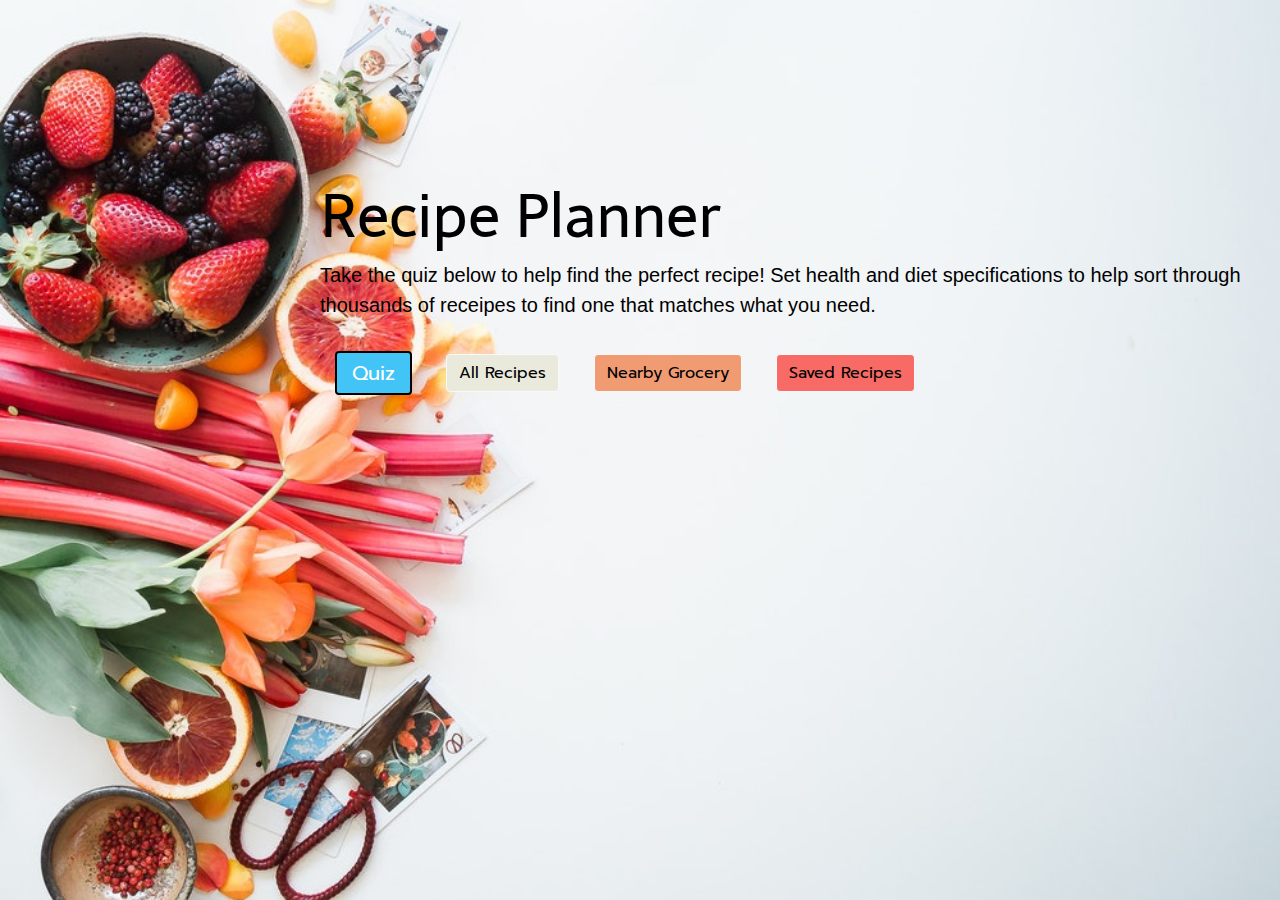
<file: index.html>
<!DOCTYPE html>
<html lang="en">
<header>
    <meta charset="UTF-8">
    <meta name="viewport" content="width=device-width, initial-scale=1.0">

    <!--link css here-->
    <link rel="stylesheet" type="text/css" href="assets/css/reset.css">
    <link rel="stylesheet" href="https://stackpath.bootstrapcdn.com/bootstrap/4.3.1/css/bootstrap.min.css" integrity="sha384-ggOyR0iXCbMQv3Xipma34MD+dH/1fQ784/j6cY/iJTQUOhcWr7x9JvoRxT2MZw1T" crossorigin="anonymous">
    <link rel="stylesheet" type="text/css" href="assets/css/style.css">
    <link href="https://fonts.googleapis.com/css?family=Archivo+Black|Prompt|Sarala:700|Teko" rel="stylesheet">
    <title>Recipe Planner</title>

    <!-- Attribution Requirement -->
    <script src="https://developer.edamam.com/attribution/badge.js"></script>

</header>

<body>

    <!-- Jumbotron with the 3 buttons -->
    <div class="main-jumbotron">
            <h1 class="display-4">Recipe Planner</h1>
            <p class="lead">Take the quiz below to help find the perfect recipe! Set health and diet specifications to help sort through thousands of receipes to find one that matches what you need.</p>
            <button id = "quiz-button" class = "btn btn-light" onclick="window.location.href='quiz.html'">Quiz</button>
            
            <button id = "recipes-button" class = "btn btn-light" onclick="window.location.href='recipes.html'">All Recipes</button>
            
            <button id = "other-button" class = "btn btn-light" onclick="window.location.href='store.html'">Nearby Grocery</button>

            <button id = "saved-button" class = "btn btn-light" onclick="window.location.href='favorites.html'">Saved Recipes</button>
            <div id="edamam-badge"></div>

    </div>

    <!--link javascript/jquery here-->
    <script src="https://cdnjs.cloudflare.com/ajax/libs/jquery/3.2.1/jquery.min.js"></script>

</body>
</html>
</file>
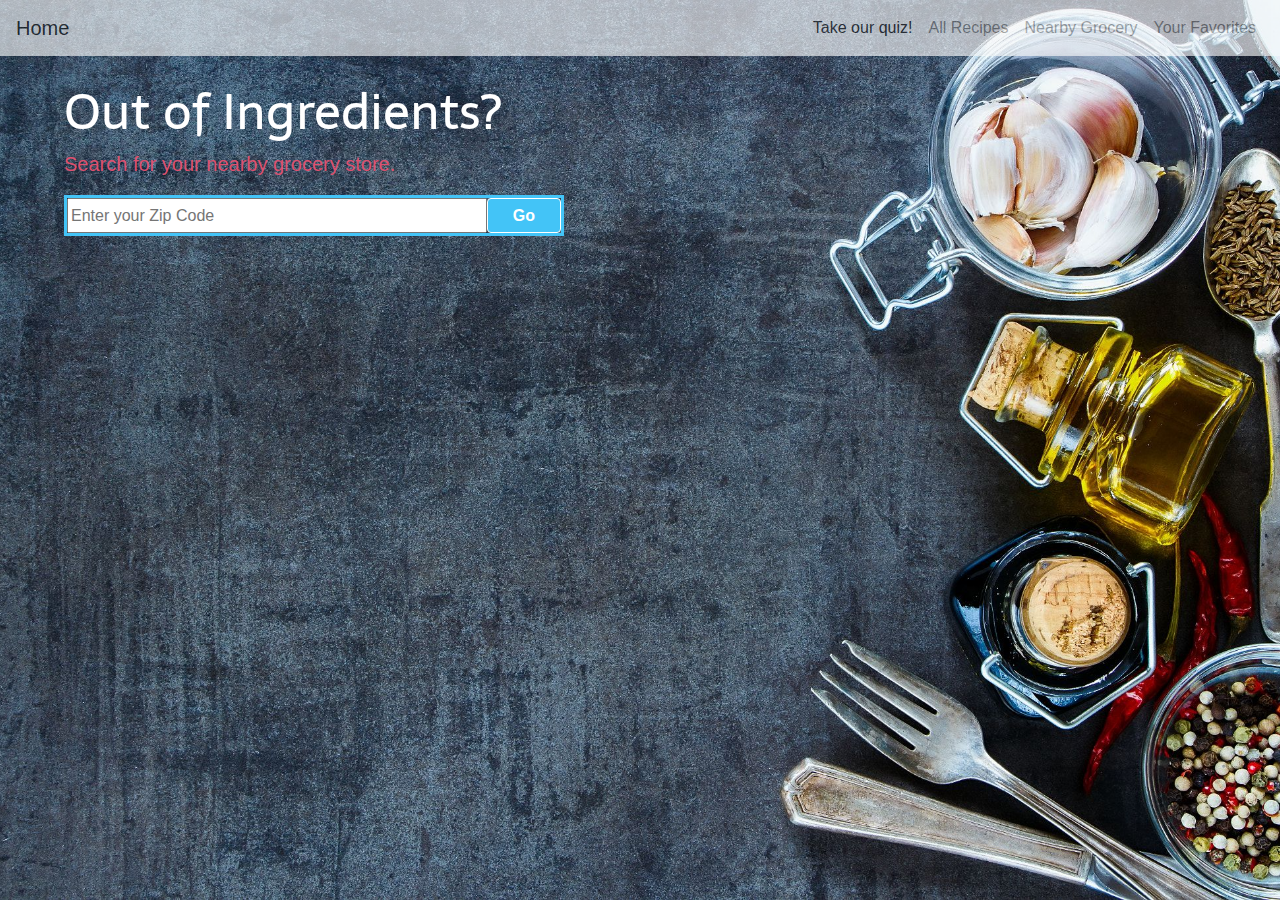
<file: store.html>
<!DOCTYPE html>
<html lang="en">
<head>
    <meta charset="UTF-8">
    <meta name="viewport" content="width=device-width, initial-scale=1.0">
    <meta http-equiv="X-UA-Compatible" content="ie=edge">
    <title>Document</title>
    <link rel="stylesheet" href="https://stackpath.bootstrapcdn.com/bootstrap/4.3.1/css/bootstrap.min.css" integrity="sha384-ggOyR0iXCbMQv3Xipma34MD+dH/1fQ784/j6cY/iJTQUOhcWr7x9JvoRxT2MZw1T" crossorigin="anonymous">
    <link rel="stylesheet" type="text/css" 
    href="assets/css/store.css">
    <link href="https://fonts.googleapis.com/css?family=Archivo+Black|Prompt|Sarala:700|Teko" rel="stylesheet">
</head>
<body>

    <!-- Nav Bar -->
    <nav class="navbar navbar-expand-lg navbar-light bg-light">
        <a class="navbar-brand" href="index.html">Home</a>
        <button class="navbar-toggler" type="button" data-toggle="collapse" data-target="#navbarNav" aria-controls="navbarNav" aria-expanded="false" aria-label="Toggle navigation">
            <span class="navbar-toggler-icon"></span>
        </button>
        <div class="collapse navbar-collapse" id="navbarNav">
            <ul class="navbar-nav ml-auto">
            <li class="nav-item active">
                <a class="nav-link" href="quiz.html">Take our quiz! <span class="sr-only">(current)</span></a>
            </li>
            <li class="nav-item">
                <a class="nav-link" href="recipes.html">All Recipes</a>
            </li>
            <li class="nav-item">
                <a class="nav-link" href="store.html">Nearby Grocery</a>
            </li>
            <li class="nav-item">
                <a class="nav-link" href="favorites.html">Your Favorites</a>
            </li>
            </ul>
        </div>
    </nav>

    <!-- Search Jumbotron -->
    <div class="main-jumbotron" id = "search-jumbotron">
        <h1 class="display-4">Out of Ingredients?</h1>
        <p class="lead" id = "zipcodeP">Search for your nearby grocery store.</p>
    
        <!-- Zip Code Search Bar -->
        <form class="example" action="action_page.php" id = "search-bar">
            <input type="text" placeholder="Enter your Zip Code" id="zipcode" autocomplete="off">
            <input class="btn" id="zipcodeSubmit" type="submit" value="Go">
        </form>
    </div>

    <!-- Google Maps Embedded -->
    <iframe
        width="600"
        height="450"
        frameborder="0" style="border:0"
        src="" allowfullscreen>
    </iframe>
    
    <!-- Jquery/bootstrap logic script -->
    <script src="https://cdnjs.cloudflare.com/ajax/libs/jquery/3.2.1/jquery.min.js"></script>
    <script type="text/javascript" src ="assets/javascript/store.js"></script>
    <script src="https://cdnjs.cloudflare.com/ajax/libs/popper.js/1.14.7/umd/popper.min.js" integrity="sha384-UO2eT0CpHqdSJQ6hJty5KVphtPhzWj9WO1clHTMGa3JDZwrnQq4sF86dIHNDz0W1" crossorigin="anonymous"></script>
    <script src="https://stackpath.bootstrapcdn.com/bootstrap/4.3.1/js/bootstrap.min.js" integrity="sha384-JjSmVgyd0p3pXB1rRibZUAYoIIy6OrQ6VrjIEaFf/nJGzIxFDsf4x0xIM+B07jRM" crossorigin="anonymous"></script>
</body>
</html>
</file>
<file: assets/css/style.css>
body, html {
    background-image: url("../images/background9.jpeg");
    height: 100%;
    background-repeat: no-repeat;
    background-size: cover;
    background-position: center;
}

.main-jumbotron {
    text-align: left;
    position: relative;
    width: 75%;
    top: 20%;
    left: 25%;;
    color: black;
    margin: 0;
}

.display-4 {
    font-family: 'Sarala', sans-serif;
    font-size: 60px;
}

#edaman {
    font-family: 'Teko', sans-serif;
    font-size: 20px;
}

button {
    margin: 15px;
    margin-bottom: 25px;
    color: white;
    border: none;
    padding: 5px 15px;
    font-family: 'Prompt', sans-serif;
    font-size: 18px;
}

#quiz-button {
    background-color: rgb(67, 196, 247);
    border: 2px solid;
    border-color: black;
    color: white;
    padding: 5px 15px;
    font-size: 20px;
}

#recipes-button {
    background-color: rgb(233, 233, 220);
    color: black;
}

#other-button {
    background-color: rgb(241, 155, 115);
    color: black;
}

#saved-button {
    background-color: rgb(247, 106, 101);
    color: black;
}
</file>
<file: assets/css/store.css>
body, html {
    background-image: url("../images/google-maps-background3.jpg");
    height: 100%;
    background-size: cover;
    background-position: center;
}

.display-4 {
    font-family: 'Sarala', sans-serif;
    font-size: 50px;
}

#search-bar {
    position: relative;
    float: left;
    top: 5%;
    width: 80%;
    max-width: 500px;
    border: 3px solid rgb(67, 196, 247);
    margin-bottom: 40px;
    margin-right: 50%;
}

#zipcode {
    float: left;
    width: 85%;
    height: 35px;
}

#zipcodeSubmit {
    width: 5%;
    padding: 0;
    margin: 0;
    width: 15%;
    height: 35px;
    color: white;
    background-color: rgb(67, 196, 247);
    border-color: white;
    font-weight: bolder;
}

#search-jumbotron {
    text-align: left;
    margin-top: 25px;
    margin-left: 5%;
    color: rgb(255, 255, 255);
}

#zipcodeP {
    color: rgb(221, 81, 112);
    font-size: 20px;
    font-weight: 400;
}

iframe {
    width: 80%;
    height: 400px;
    max-width: 500px;
    margin: 15px;
    margin-left: 5%;
}

.navbar {
    opacity: 0.65;
}
</file>
